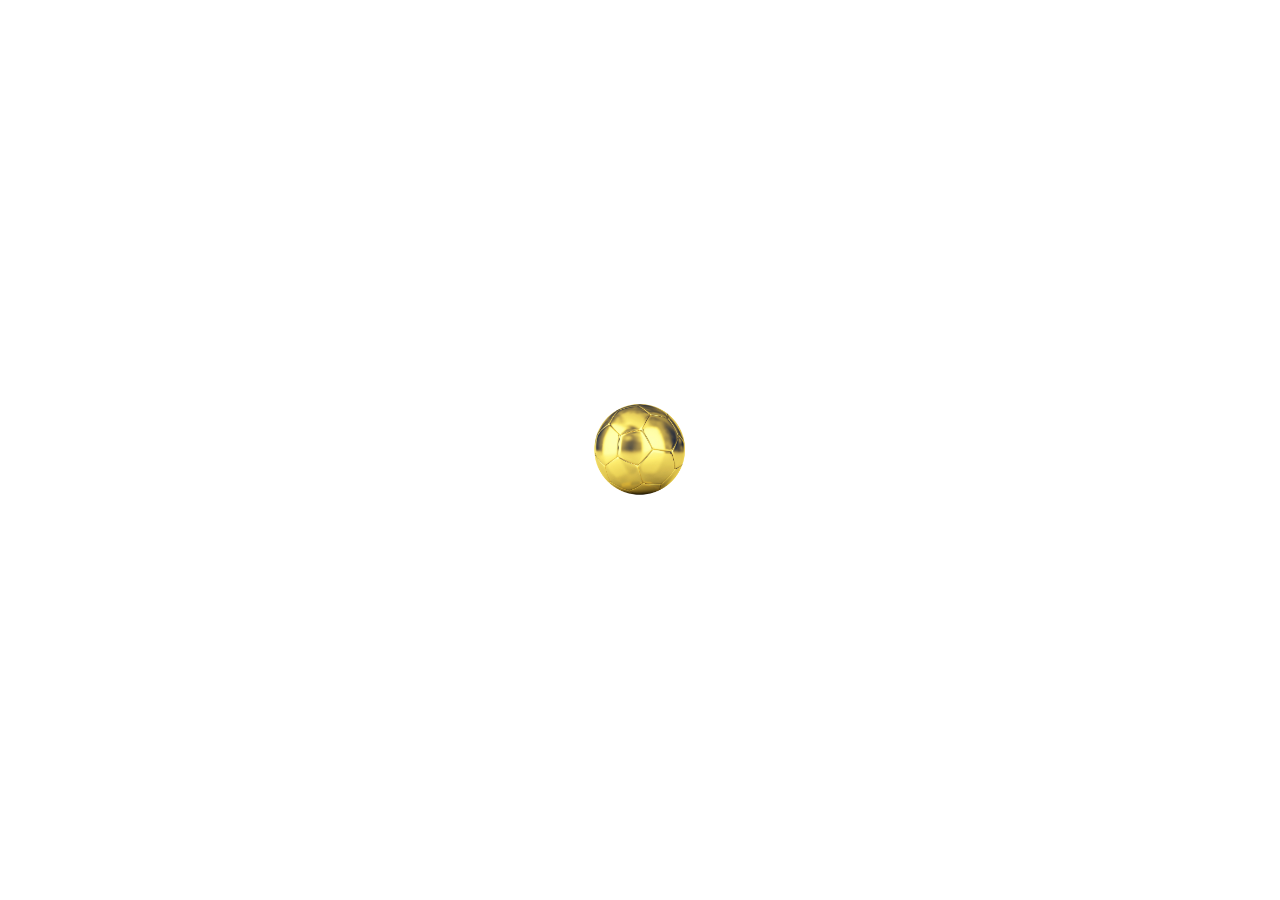
<file: 04_Class/index.html>
<!DOCTYPE html>
<html lang="ru">
<head>
	<meta charset="UTF-8">
	<title>Document</title>
	<link rel="stylesheet" href="css/style.css">
</head>
<body>
	<div class="page">
		<div class="ball"></div>
	</div>	
	<script src="js/script.js"></script>
</body>
</html>
</file>
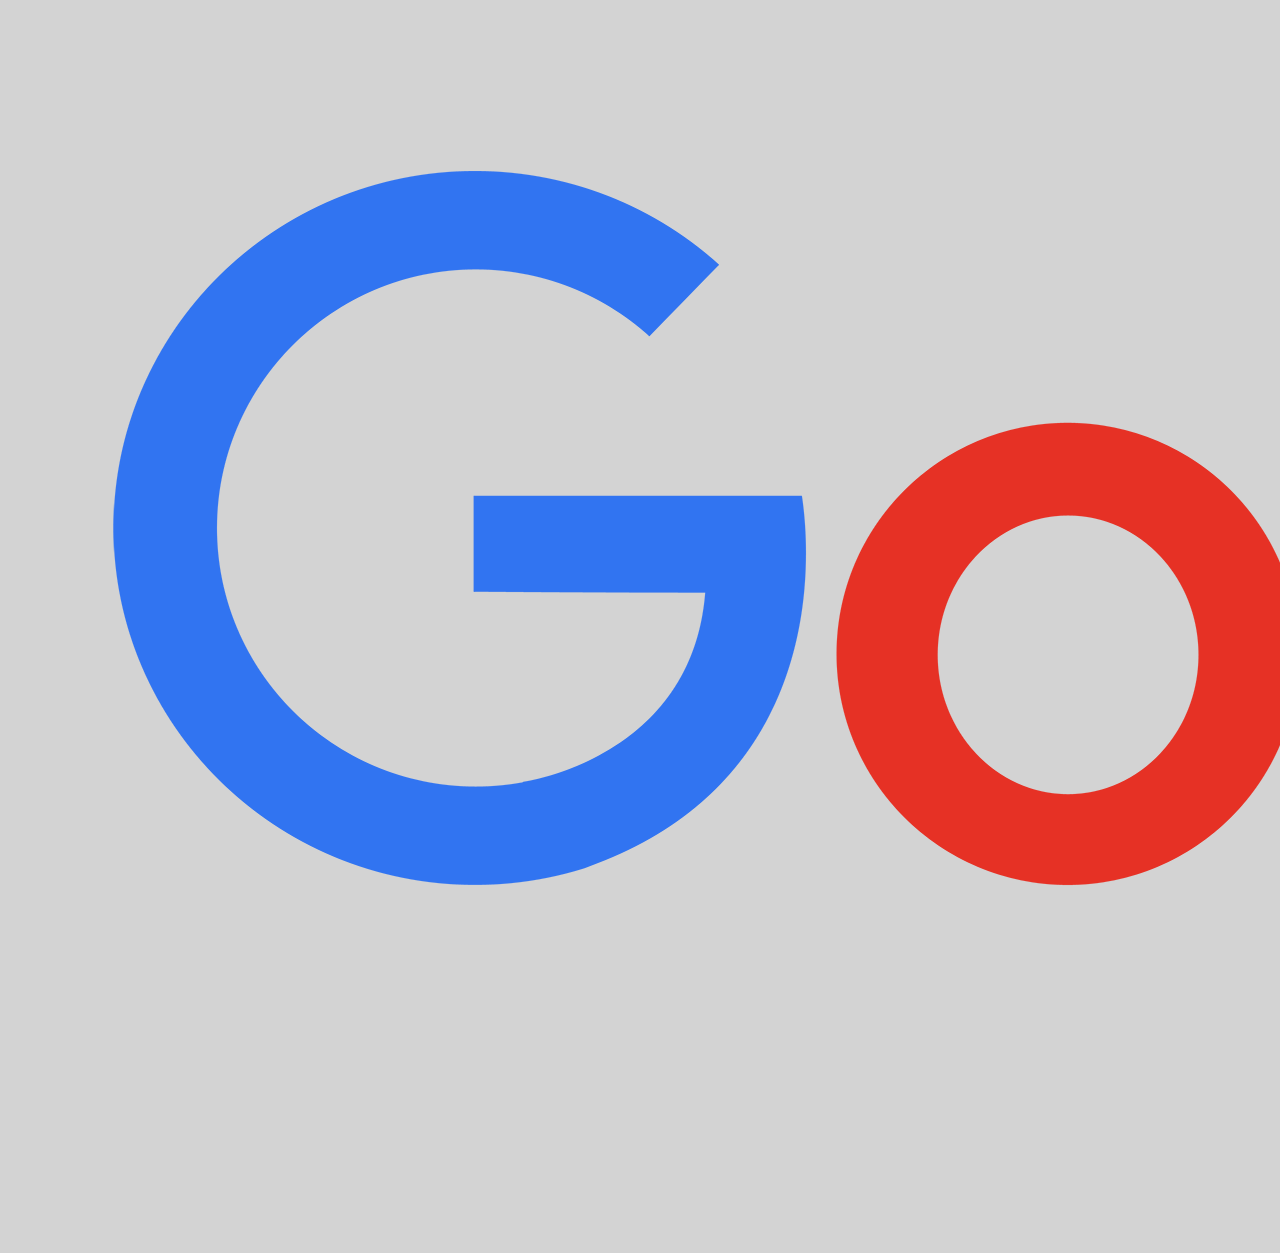
<file: 05_Attributes/index.html>
<!DOCTYPE html>
<html lang="ru">
<head>
	<meta charset="UTF-8">
	<title>Document</title>
	<link rel="stylesheet" href="css/style.css">
</head>
<body>
	<img src="img/yandex.png" alt="">
	<script src="js/script.js"></script>
</body>
</html>
</file>
<file: 04_Class/css/style.css>
@import url(reset.css);

@keyframes fall {
	from {
		botton: 400px;
		}
		to {
			bottom: 0;
		}
}

.page {
	height: 100vh;
	position: : relative;
}

.ball {
	width: 100px;
	height: 100px;
	background-image: url(../img/ball.png);
	-webkit-background-size: cover;
	background-size: cover;
	background-position: center;
	position: absolute;
	left: 50%;
	margin-left: -50px;
	bottom: 400px;
}

.animated {
	animation: fall 1s linear infinite alternate;
}
</file>
<file: 05_Attributes/css/style.css>
@import url(reset.css);

body {
	background-color: lightgrey;
}
</file>
